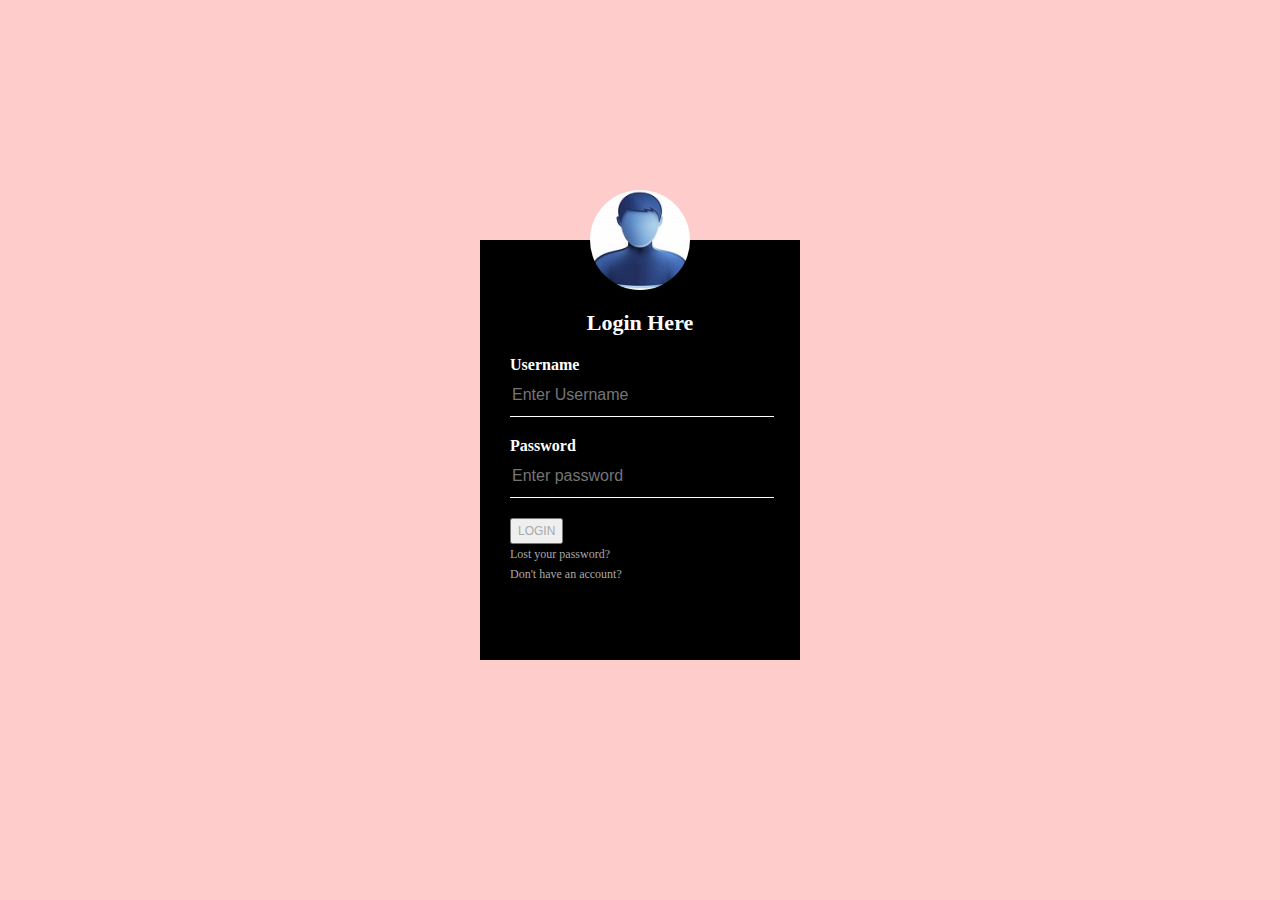
<file: index.html>
<!DOCTYPE html>
<html>
<head>
	<title>Login form</title>
	<link rel="stylesheet" type="text/css" href="style.css">
	
	<script src="https://ajax.googleapis.com/ajax/libs/jquery/3.3.1/jquery.min.js"></script>
</head>
<body>
	<script type="text/javascript">
		
	</script>
	<div class="loginbox">
	<img src="user.jpg" class="user">
		<h1>Login Here</h1>
		<form>
			<p>Username</p>
			<input type="text" name="" placeholder="Enter Username">
			<p>Password</p>
			<input type="password"" name="" placeholder="Enter password">
			
			<button type="submit"><a href="gallery1.html">
			LOGIN</a></button>
			<br>
			<a href="#">Lost your password?</a><br>
			<a href="#">Don't have an account?</a><br>
		</form>

	
	
</body>
</html>
</file>
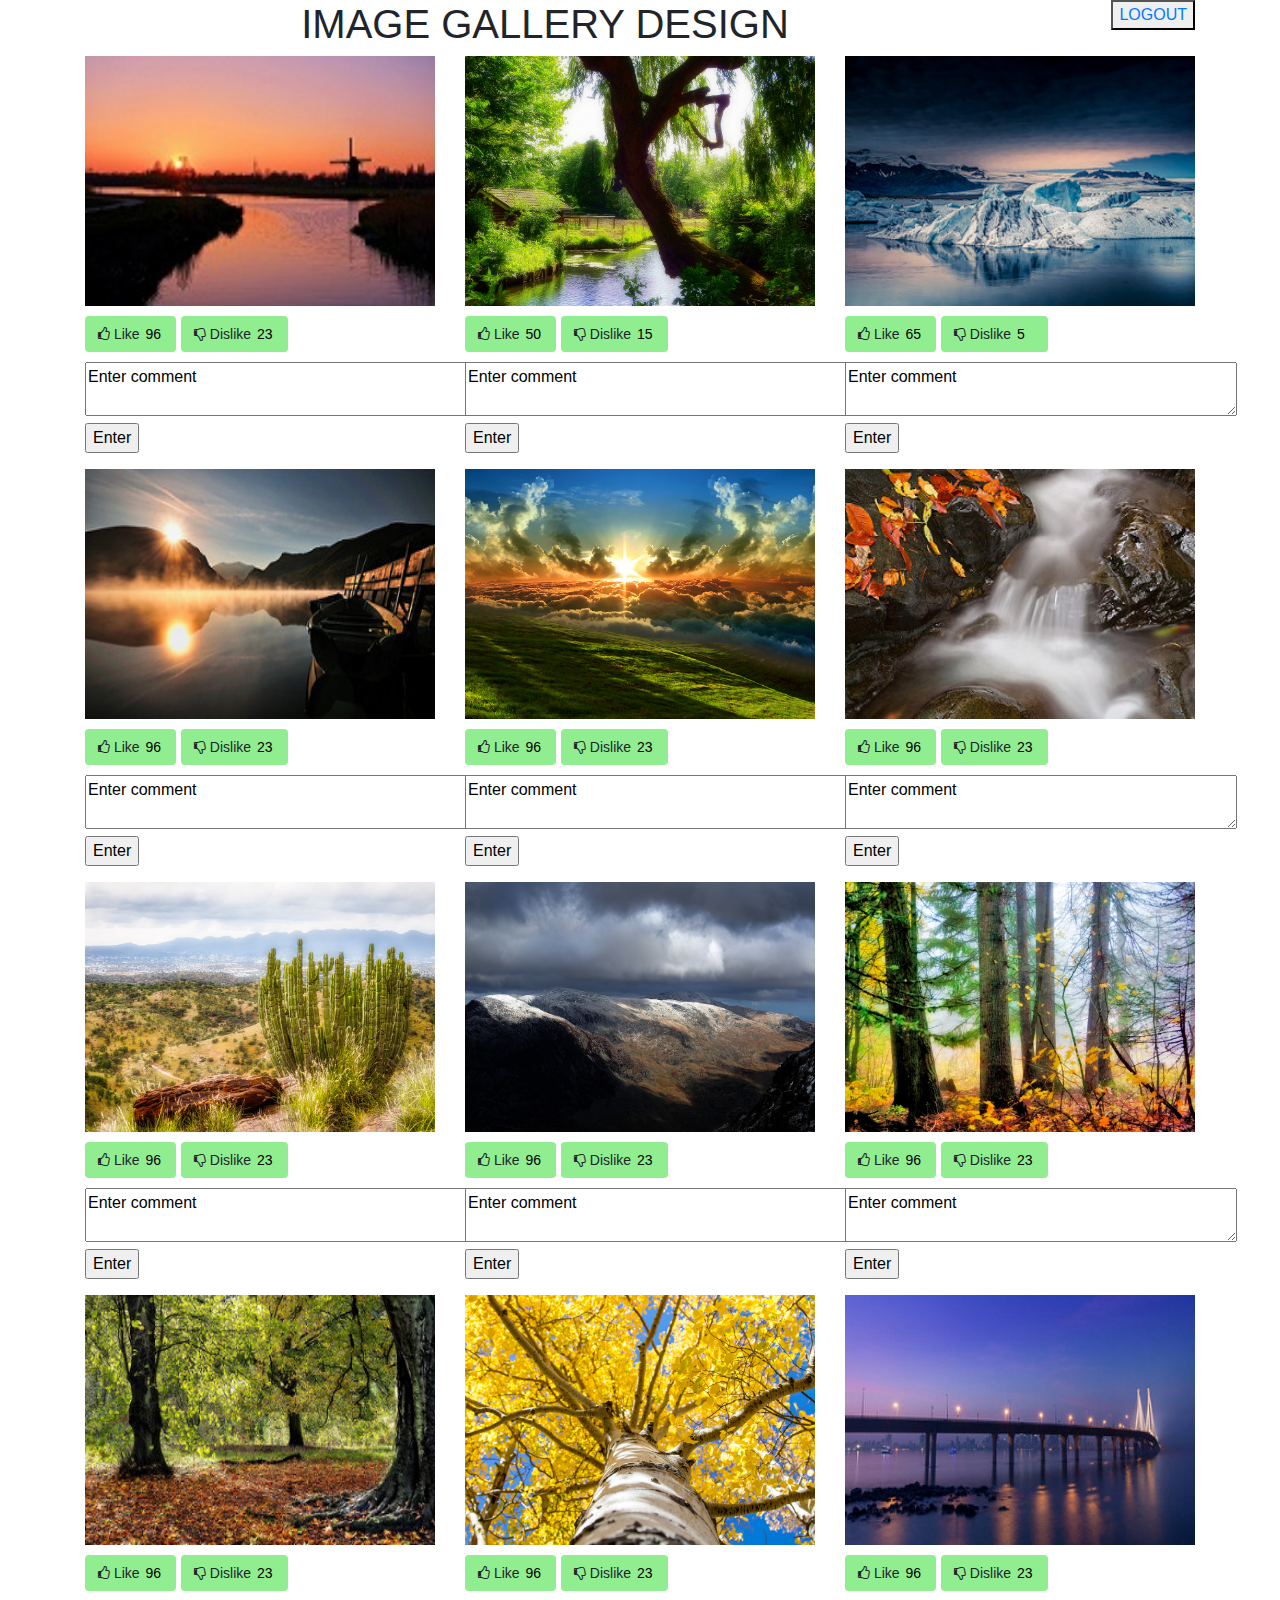
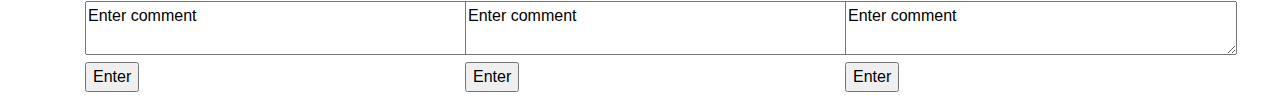
<file: gallery1.html>
<!DOCTYPE html>
<html>
<head>
	<link rel="stylesheet" href="https://use.fontawesome.com/releases/v5.2.0/css/all.css" integrity="sha384-hWVjflwFxL6sNzntih27bfxkr27PmbbK/iSvJ+a4+0owXq79v+lsFkW54bOGbiDQ" crossorigin="anonymous">
	<meta charset="utf-8">
  <meta name="viewport" content="width=device-width, initial-scale=1">
  <link rel="stylesheet" href="https://maxcdn.bootstrapcdn.com/bootstrap/4.1.0/css/bootstrap.min.css">
  <script src="https://ajax.googleapis.com/ajax/libs/jquery/3.3.1/jquery.min.js"></script>
  <script src="https://cdnjs.cloudflare.com/ajax/libs/popper.js/1.14.0/umd/popper.min.js"></script>
  <script src="https://maxcdn.bootstrapcdn.com/bootstrap/4.1.0/js/bootstrap.min.js"></script>
 <link rel="stylesheet" href="https://cdnjs.cloudflare.com/ajax/libs/font-awesome/4.7.0/css/font-awesome.min.css">
  <meta charset="utf-8">
  <meta name="viewport" content="width=device-width, initial-scale=1">
  
  <link href="https://fonts.googleapis.com/icon?family=Material+Icons" rel="stylesheet">
  <link rel="stylesheet" href="https://cdnjs.cloudflare.com/ajax/libs/font-awesome/4.7.0/css/font-awesome.min.css">
	<title></title>
	<style type="text/css">
		
	</style>
	<style type="text/css">.like0, .dislike0,.like1, .dislike1,.like2, .dislike2,.like01, .dislike01,.like02, .dislike02,.like03, .dislike03,.like04, .dislike04{
    display: inline-block;
    margin-bottom: 0;
    font-weight: normal;
    text-align: center;
    vertical-align: middle;
    cursor: pointer;
    background: lightgreen;
    border: 1px solid transparent;
    white-space: nowrap;
    padding: 6px 12px;
    font-size: 14px;
    line-height: 1.428571429;
    border-radius: 4px;
    margin-top: 10px;

margin-bottom: 10px;}
.qty1, .qty2 {
    border: none;
    width:20px;
    background: transparent;
}
img:hover{
	
	transform: scale(1.1);
}
</style>
</head>
<body>
	
		<script src="https://ajax.googleapis.com/ajax/libs/jquery/2.1.1/jquery.min.js"></script>
<script type="text/javascript"> $(function () {
         $(".like0").click(function () {
             var input = $(this).find('.qty1');
             input.val(parseInt(input.val())+ 1);
    
         });
     $(".dislike0").click(function () {
         var input = $(this).find('.qty2');
         input.val(parseInt(input.val()) + 1);
     });
  });</script> 
  <div class="container">
  	<div class="row">
  		<div class="col-sm-10"><center><h1>IMAGE GALLERY DESIGN</h1></center></div>
  		<div class="col-sm-2"><button type="submit" style="float: right;"><a href="index.html">
			LOGOUT</a></button></div>
  	</div>
  	

  	<div class="row">
  		<div class="col-sm-4">
  			<a href="1b.jpg"><img src="1.jpg" style="width: 350px;
	height: 250px;
	transition: 1s;"></a> <br>
	<div class="social"> 
    <a class="like0"><i class="fa fa-thumbs-o-up"></i>  
        Like <input class="qty1" name="qty1" readonly="readonly" type="text" value="96" />
    </a>
    <a class="dislike0"><i class="fa fa-thumbs-o-down"></i> 
        Dislike <input class="qty2"  name="qty2" readonly="readonly" type="text" value="23" />
    </a>
   <form>
<textarea id="words" rows="2" cols="40">Enter comment</textarea>
<input type="button" onclick="getwords()" value="Enter" /> <br>
<p id="para"></p>
</form>

<script type="text/javascript">
function getwords() {
  text = words.value;
  document.getElementById("para").innerHTML += '<p>'+text
  document.getElementById("words").value = "enter"
}
</script>
  		</div>
  	</div>
  	  		<div class="col-sm-4">
  			<a href="2b.jpg"><img src="2.jpg" style="width: 350px;
	height: 250px;
	transition: 1s;"></a> 
	<div class="social"> 
    <a class="like0"><i class="fa fa-thumbs-o-up"></i>  
        Like <input class="qty1" name="qty1" readonly="readonly" type="text" value="50" />
    </a>
    <a class="dislike0"><i class="fa fa-thumbs-o-down"></i> 
        Dislike <input class="qty2"  name="qty2" readonly="readonly" type="text" value="15" />
    </a>
     <form>
<textarea id="words1" rows="2" cols="40">Enter comment</textarea>
<input type="button" onclick="getwords1()" value="Enter" /> <br>
<p id="para1"></p>
</form>

<script type="text/javascript">
function getwords1() {
  text = words1.value;
  document.getElementById("para1").innerHTML += '<p>'+text
  document.getElementById("words1").value = "enter"
}
</script>

  		</div>
  		</div>
  		<div class="col-sm-4">
  			<a href="3b.jpg"><img src="3.jpg" style="width: 350px;
	height: 250px;	transition: 1s;"></a>
	<div class="social"> 
    <a class="like0"><i class="fa fa-thumbs-o-up"></i>  
        Like <input class="qty1" name="qty1" readonly="readonly" type="text" value="65" />
    </a>
    <a class="dislike0"><i class="fa fa-thumbs-o-down"></i> 
        Dislike <input class="qty2"  name="qty2" readonly="readonly" type="text" value="5" />
    </a>
    <form>
<textarea id="words2" rows="2" cols="40">Enter comment</textarea>
<input type="button" onclick="getwords2()" value="Enter" /> <br>
<p id="para2"></p>
</form>

<script type="text/javascript">
function getwords2() {
  text = words2.value;
  document.getElementById("para2").innerHTML += '<p>'+text
  document.getElementById("words2").value = "enter"
}
</script>

    
  		</div>
  		</div>
  	</div>
  	<div class="row">
  		<div class="col-sm-4">
  			<a href="4b.jpg"><img src="4.jpg" style="width: 350px;
	height: 250px;
	transition: 1s;"></a> <br>
	<div class="social"> 
    <a class="like0"><i class="fa fa-thumbs-o-up"></i>  
        Like <input class="qty1" name="qty1" readonly="readonly" type="text" value="96" />
    </a>
    <a class="dislike0"><i class="fa fa-thumbs-o-down"></i> 
        Dislike <input class="qty2"  name="qty2" readonly="readonly" type="text" value="23" />
    </a>
    <form>
<textarea id="words3" rows="2" cols="40">Enter comment</textarea>
<input type="button" onclick="getwords3()" value="Enter" /> <br>
<p id="para3"></p>
</form>

<script type="text/javascript">
function getwords3() {
  text = words3.value;
  document.getElementById("para3").innerHTML += '<p>'+text
  document.getElementById("words3").value = "enter"
}
</script>

    
  		</div>
  	</div>
  	  		<div class="col-sm-4">
  			<a href="5b.jpg"><img src="5.jpg" style="width: 350px;
	height: 250px;
	transition: 1s;;"></a>
	<div class="social"> 
    <a class="like0"><i class="fa fa-thumbs-o-up"></i>  
        Like <input class="qty1" name="qty1" readonly="readonly" type="text" value="96" />
    </a>
    <a class="dislike0"><i class="fa fa-thumbs-o-down"></i> 
        Dislike <input class="qty2"  name="qty2" readonly="readonly" type="text" value="23" />
    </a>
    <form>
<textarea id="words4" rows="2" cols="40">Enter comment</textarea>
<input type="button" onclick="getwords4()" value="Enter" /> <br>
<p id="para4"></p>
</form>

<script type="text/javascript">
function getwords4() {
  text = words4.value;
  document.getElementById("para4").innerHTML += '<p>'+text
  document.getElementById("words4").value = "enter"
}
</script>

     
  		</div>
  		</div>
  		<div class="col-sm-4">
  			<a href="6b.jpg"><img src="6.jpg" style="width: 350px;
	height: 250px;	transition: 1s;"></a><div class="social"> 
    <a class="like0"><i class="fa fa-thumbs-o-up"></i>  
        Like <input class="qty1" name="qty1" readonly="readonly" type="text" value="96" />
    </a>
    <a class="dislike0"><i class="fa fa-thumbs-o-down"></i> 
        Dislike <input class="qty2"  name="qty2" readonly="readonly" type="text" value="23" />
    </a>
    <form>
<textarea id="words5" rows="2" cols="40">Enter comment</textarea>
<input type="button" onclick="getwords5()" value="Enter" /> <br>
<p id="para5"></p>
</form>

<script type="text/javascript">
function getwords5() {
  text = words5.value;
  document.getElementById("para5").innerHTML += '<p>'+text
  document.getElementById("words5").value = "enter"
}
</script>

  		</div>
  		</div>
  	</div>
  	<div class="row">
  		<div class="col-sm-4">
  			<a href="7b.jpg"><img src="7.jpg" style="width: 350px;
	height: 250px;
	transition: 1s;"></a> <br>
	<div class="social"> 
    <a class="like0"><i class="fa fa-thumbs-o-up"></i>  
        Like <input class="qty1" name="qty1" readonly="readonly" type="text" value="96" />
    </a>
    <a class="dislike0"><i class="fa fa-thumbs-o-down"></i> 
        Dislike <input class="qty2"  name="qty2" readonly="readonly" type="text" value="23" />
    </a>
    <form>
<textarea id="words6" rows="2" cols="40">Enter comment</textarea>
<input type="button" onclick="getwords6()" value="Enter" /> <br>
<p id="para6"></p>
</form>

<script type="text/javascript">
function getwords6() {
  text = words6.value;
  document.getElementById("para6").innerHTML += '<p>'+text
  document.getElementById("words6").value = "enter"
}
</script>

    
  		</div>
  	</div>
  	  		<div class="col-sm-4">
  			<a href="8b.jpg"><img src="8.jpg" style="width: 350px;
	height: 250px;
	transition: 1s;;"></a><div class="social"> 
    <a class="like0"><i class="fa fa-thumbs-o-up"></i>  
        Like <input class="qty1" name="qty1" readonly="readonly" type="text" value="96" />
    </a>
    <a class="dislike0"><i class="fa fa-thumbs-o-down"></i> 
        Dislike <input class="qty2"  name="qty2" readonly="readonly" type="text" value="23" />
    </a>
    <form>
<textarea id="words7" rows="2" cols="40">Enter comment</textarea>
<input type="button" onclick="getwords7()" value="Enter" /> <br>
<p id="para7"></p>
</form>

<script type="text/javascript">
function getwords7() {
  text = words7.value;
  document.getElementById("para7").innerHTML += '<p>'+text
  document.getElementById("words7").value = "enter"
}
</script>

  		</div>
  		</div>
  		<div class="col-sm-4">
  			<a href="9b.jpg"><img src="9.jpg" style="width: 350px;
	height: 250px;	transition: 1s;"></a><div class="social"> 
    <a class="like0"><i class="fa fa-thumbs-o-up"></i>  
        Like <input class="qty1" name="qty1" readonly="readonly" type="text" value="96" />
    </a>
    <a class="dislike0"><i class="fa fa-thumbs-o-down"></i> 
        Dislike <input class="qty2"  name="qty2" readonly="readonly" type="text" value="23" />
    </a>
    <form>
<textarea id="words8" rows="2" cols="40">Enter comment</textarea>
<input type="button" onclick="getwords8()" value="Enter" /> <br>
<p id="para8"></p>
</form>

<script type="text/javascript">
function getwords8() {
  text = words8.value;
  document.getElementById("para8").innerHTML += '<p>'+text
  document.getElementById("words8").value = "enter"
}
</script>

  		</div>
  		</div>
  	</div>
  	<div class="row">
  		<div class="col-sm-4">
  			<a href="11b.jpg"><img src="11.jpg" style="width: 350px;
	height: 250px;
	transition: 1s;"></a> <br>
	<div class="social"> 
    <a class="like0"><i class="fa fa-thumbs-o-up"></i>  
        Like <input class="qty1" name="qty1" readonly="readonly" type="text" value="96" />
    </a>
    <a class="dislike0"><i class="fa fa-thumbs-o-down"></i> 
        Dislike <input class="qty2"  name="qty2" readonly="readonly" type="text" value="23" />
    </a>
    <form>
<textarea id="words9" rows="2" cols="40">Enter comment</textarea>
<input type="button" onclick="getwords9()" value="Enter" /> <br>
<p id="para9"></p>
</form>

<script type="text/javascript">
function getwords9() {
  text = words9.value;
  document.getElementById("para9").innerHTML += '<p>'+text
  document.getElementById("words9").value = "enter"
}
</script>

  		</div>
  	</div>
  	  		<div class="col-sm-4">
  			<a href="12b.jpg"><img src="12.jpg" style="width: 350px;
	height: 250px;
	transition: 1s;;"></a><div class="social"> 
    <a class="like0"><i class="fa fa-thumbs-o-up"></i>  
        Like <input class="qty1" name="qty1" readonly="readonly" type="text" value="96" />
    </a>
    <a class="dislike0"><i class="fa fa-thumbs-o-down"></i> 
        Dislike <input class="qty2"  name="qty2" readonly="readonly" type="text" value="23" />
    </a>
    <form>
<textarea id="words10" rows="2" cols="40">Enter comment</textarea>
<input type="button" onclick="getwords10()" value="Enter" /> <br>
<p id="para10"></p>
</form>

<script type="text/javascript">
function getwords10() {
  text = words10.value;
  document.getElementById("para10").innerHTML += '<p>'+text
  document.getElementById("words10").value = "enter"
}
</script>

   
  		</div>
  		</div>
  		<div class="col-sm-4">
  			<a href="14b.jpg"><img src="14.jpg" style="width: 350px;
	height: 250px;	transition: 1s;"></a><div class="social"> 
    <a class="like0"><i class="fa fa-thumbs-o-up"></i>  
        Like <input class="qty1" name="qty1" readonly="readonly" type="text" value="96" />
    </a>
    <a class="dislike0"><i class="fa fa-thumbs-o-down"></i> 
        Dislike <input class="qty2"  name="qty2" readonly="readonly" type="text" value="23" />
    </a>
    <form>
<textarea id="words11" rows="2" cols="40">Enter comment</textarea>
<input type="button" onclick="getwords11()" value="Enter" /> <br>
<p id="para11"></p>
</form>

<script type="text/javascript">
function getwords11() {
  text = words11.value;
  document.getElementById("para11").innerHTML += '<p>'+text
  document.getElementById("words11").value = "enter"
}
</script>


  		</div>
  		</div>
  	</div>
  </div>


</body>
</html>
</file>
<file: style.css>
body{
	margin: 0;
	padding 0;
	background-color:hsl(0, 100%, 90%);">hsl(0, 100%, 90%)
	background-size: cover;
	background-position: center;
	font-family: sans=serif;
}

.loginbox{
	width: 320px;
	height: 420px;
	background: #000;
	color: #fff;
	top: 50%;
	left:50%;
	position: absolute;
	transform: translate(-50%,-50%);
	box-sizing: border-box;
	padding: 70px 30px;
}

.user{
	width: 100px;
	height: 100px;
	border-radius: 50%;
	position: absolute;
	top: -50px;
	left: calc(50% - 50px);
}

h1{
	margin: 0;
	padding: 0 0 20px;
	text-align: center;
	font-size: 22px;
}

.loginbox p{
	margin: 0;
	padding: 0;
	font-weight: bold;
}

.loginbox input{
	width: 100%;
	margin-bottom: 20px;
}

.loginbox input[type="text"],input[type="password"]
{	border: none;
	border-bottom: 1px solid;
	background: transparent;
	outline: none;
	height: 40px;
	color: #fff;
	font-size: 16px;
}

.loginbox input[type="submit"]{
	border: none;
	outline: none;
	height: 40px;
	background: #fb2525;
	color: #fff;
	font-size: 18px;
	border-radius: 20px;
}

.loginbox input[type="submit"]:hover
{
	cursor: pointer;
	background: #ffc107;
	color: #000;
}

.loginbox a{
	text-decoration: none;
	font-size: 12px;
	line-height: 20px;
	color: darkgrey;
}

.loginbox a:hover
{	color: #ffc107;
}
</file>
